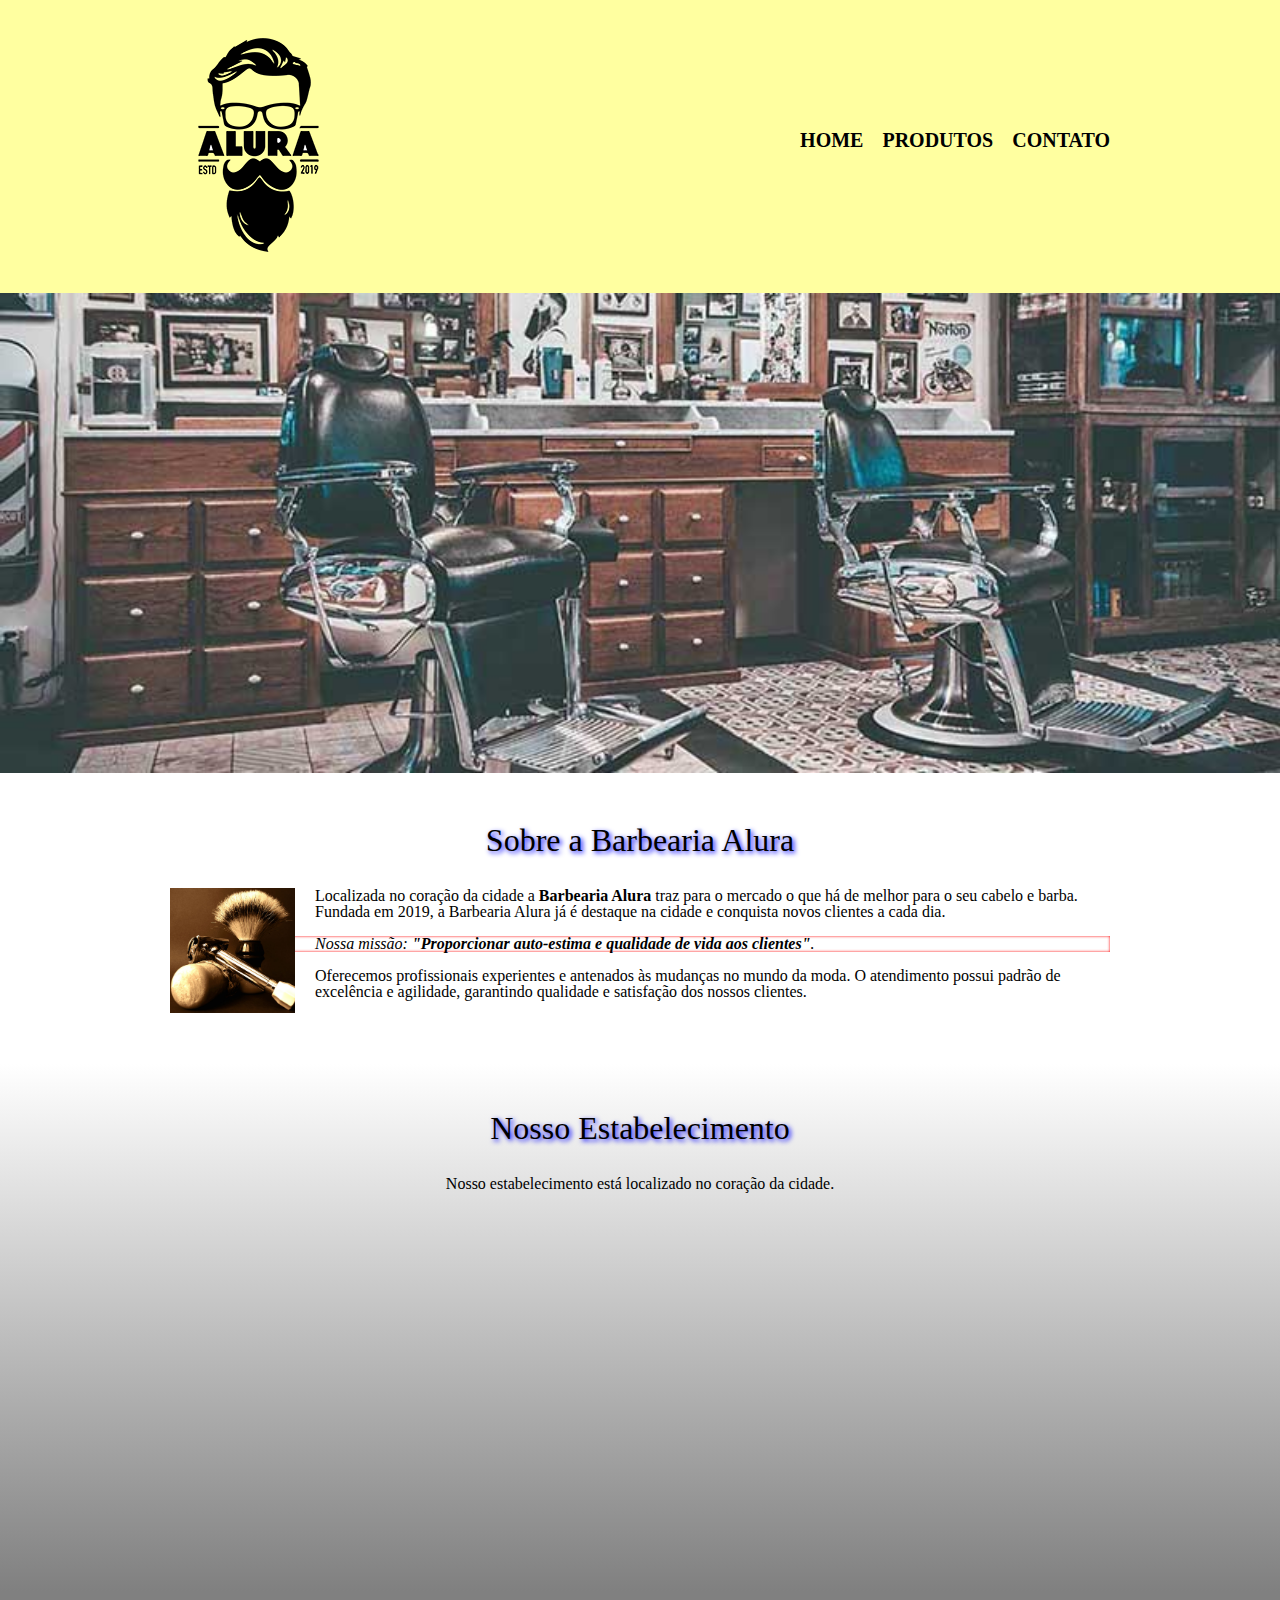
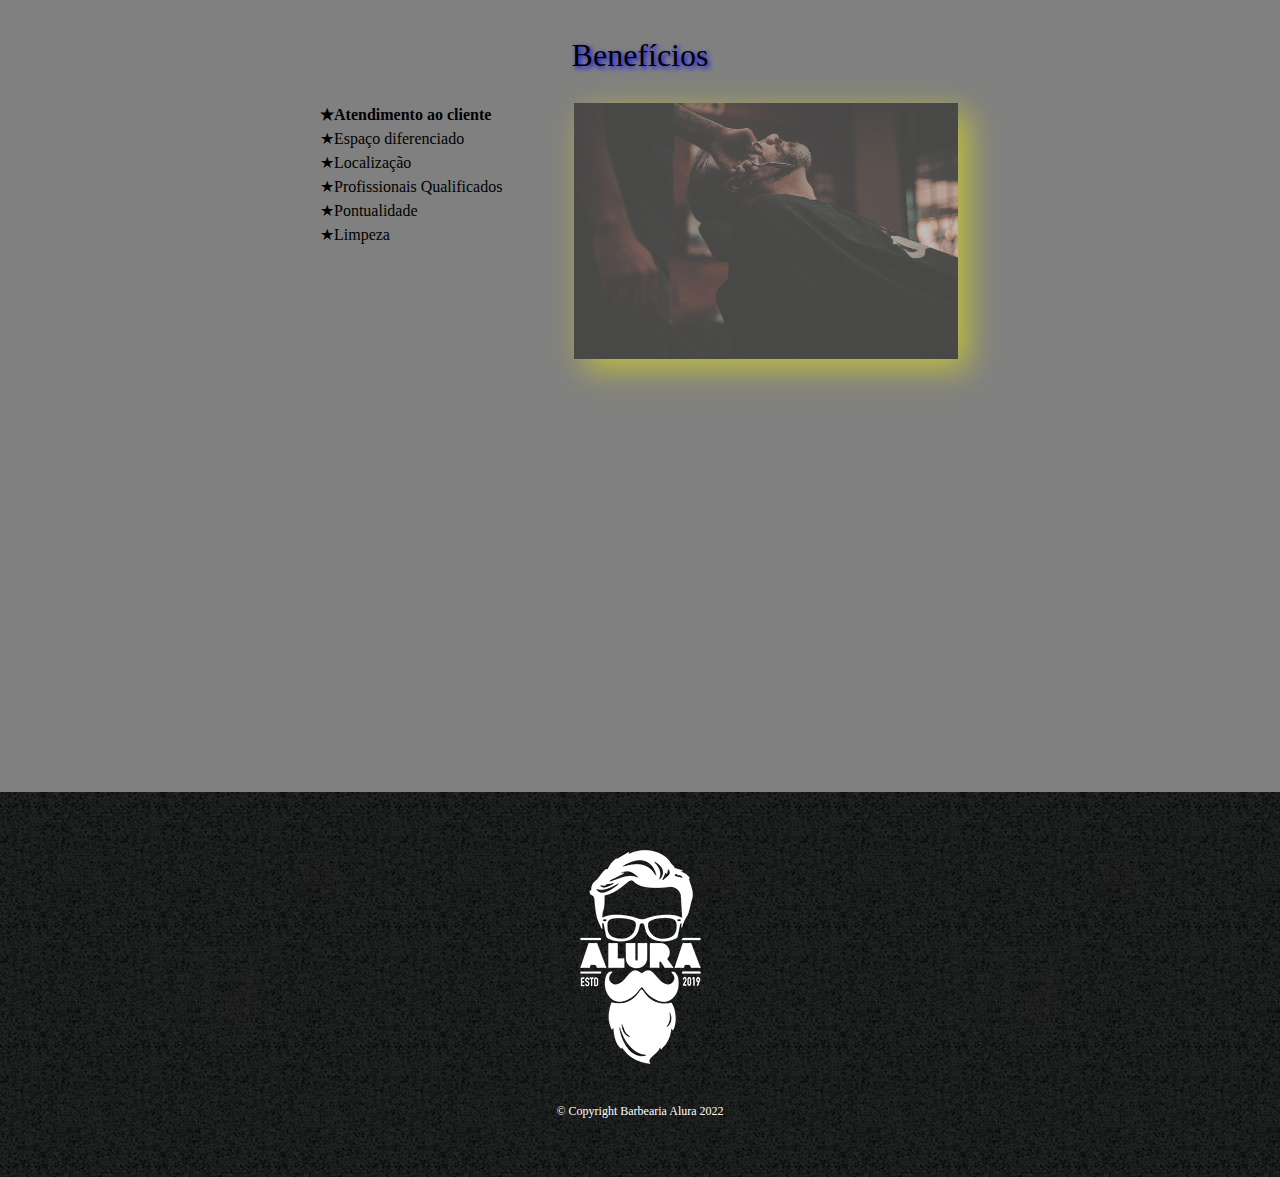
<file: index.html>
<!DOCTYPE html>

<!--Construção de Página de Front-End-->
<html lang="pt-br">
    <head>
        <meta charset="UTF-8">
        <meta name="viewport" content="width=device-width">
        <title>Barbearia Alura</title>
        <link rel="stylesheet" href="Reset.css">
        <link rel="stylesheet" href="Cabeçalho.css">
        <link rel="stylesheet" href="Inicial.css">
        <link rel="stylesheet" href="Rodapé.css">
        <link href="https://fonts.googleapis.com/css2?family=Montserrat:wght@300&display=swap" rel="stylesheet">

    </head>

    <body>
        <header>
            <div class="cabecalho">
                <h1>
                    <img src="logoP.png">
                </h1>
                
                <nav>
                    <ul>
                        <li> <a href="index.html">Home</a> </li>
                        <li> <a href="html/Produtos.html">Produtos</a> </li>
                        <li> <a href="html/Contato.html">Contato</a> </li>
                    </ul>
                </nav>
            </div>
        </header>

        <img class="banner" src="Banner.jpg">

        <main>
            <section class="principal">
                <h2 class="titulo">Sobre a Barbearia Alura</h2>

                <img class="utensilios" src="Utensilios.jpg" alt="utensilios de barbeiro.">

                <p>
                    Localizada no coração da cidade a <strong>Barbearia Alura</strong> traz para o mercado o que há de melhor para o seu cabelo e barba. Fundada em 2019, a Barbearia Alura já é destaque na cidade e conquista novos clientes a cada dia.
                </p>
            
                <p id="missao">
                    <em>Nossa missão: <strong>"Proporcionar auto-estima e qualidade de vida aos clientes"</strong>.</em>
                </p>
            
                <p>
                    Oferecemos profissionais experientes e antenados às mudanças no mundo da moda. O atendimento possui padrão de excelência e agilidade, garantindo qualidade e satisfação dos nossos clientes.
                </p>
            </section>

            <section class="endereco">
                <h3 class="titulo">Nosso Estabelecimento</h3>
                <p>
                    Nosso estabelecimento está localizado no coração da cidade.
                </p>
                <div class="mapa">
                    <iframe src="https://www.google.com/maps/embed?pb=!1m18!1m12!1m3!1d14625.799387397206!2d-46.641065214737374!3d-23.588194555912224!2m3!1f0!2f0!3f0!3m2!1i1024!2i768!4f13.1!3m3!1m2!1s0x94ce5a2b2ed7f3a1%3A0xab35da2f5ca62674!2sCaelum%20-%20Escola%20de%20Tecnologia!5e0!3m2!1spt-BR!2sbr!4v1647980262714!5m2!1spt-BR!2sbr" width="100%" height="300" style="border:0;" allowfullscreen="" loading="lazy"></iframe>
                </div>
            </section>

            <section class="beneficios">
                <h3 class="titulo">Benefícios</h3>

                <div class="conteudo">
                    <ul class="lista">
                        <li class="itens">Atendimento ao cliente</li>
                        <li class="itens">Espaço diferenciado</li>
                        <li class="itens">Localização</li>
                        <li class="itens">Profissionais Qualificados</li>
                        <li class="itens">Pontualidade</li>
                        <li class="itens">Limpeza</li>
                    </ul>
                    
                    <img class="imagem" src="Beneficios.jpg">
                </div>
                
                <div class="video">
                    <iframe width="100%" height="315" src="https://www.youtube.com/embed/wcVVXUV0YUY" title="YouTube video player" frameborder="0" allow="accelerometer; autoplay; clipboard-write; encrypted-media; gyroscope; picture-in-picture" allowfullscreen></iframe>
                </div>
            </section>
        </main>

        <footer>
            <img src="logoB.png">
            <p id="Copyright">&copy; Copyright Barbearia Alura 2022</p>
        </footer>
    </body>
</html>
</file>
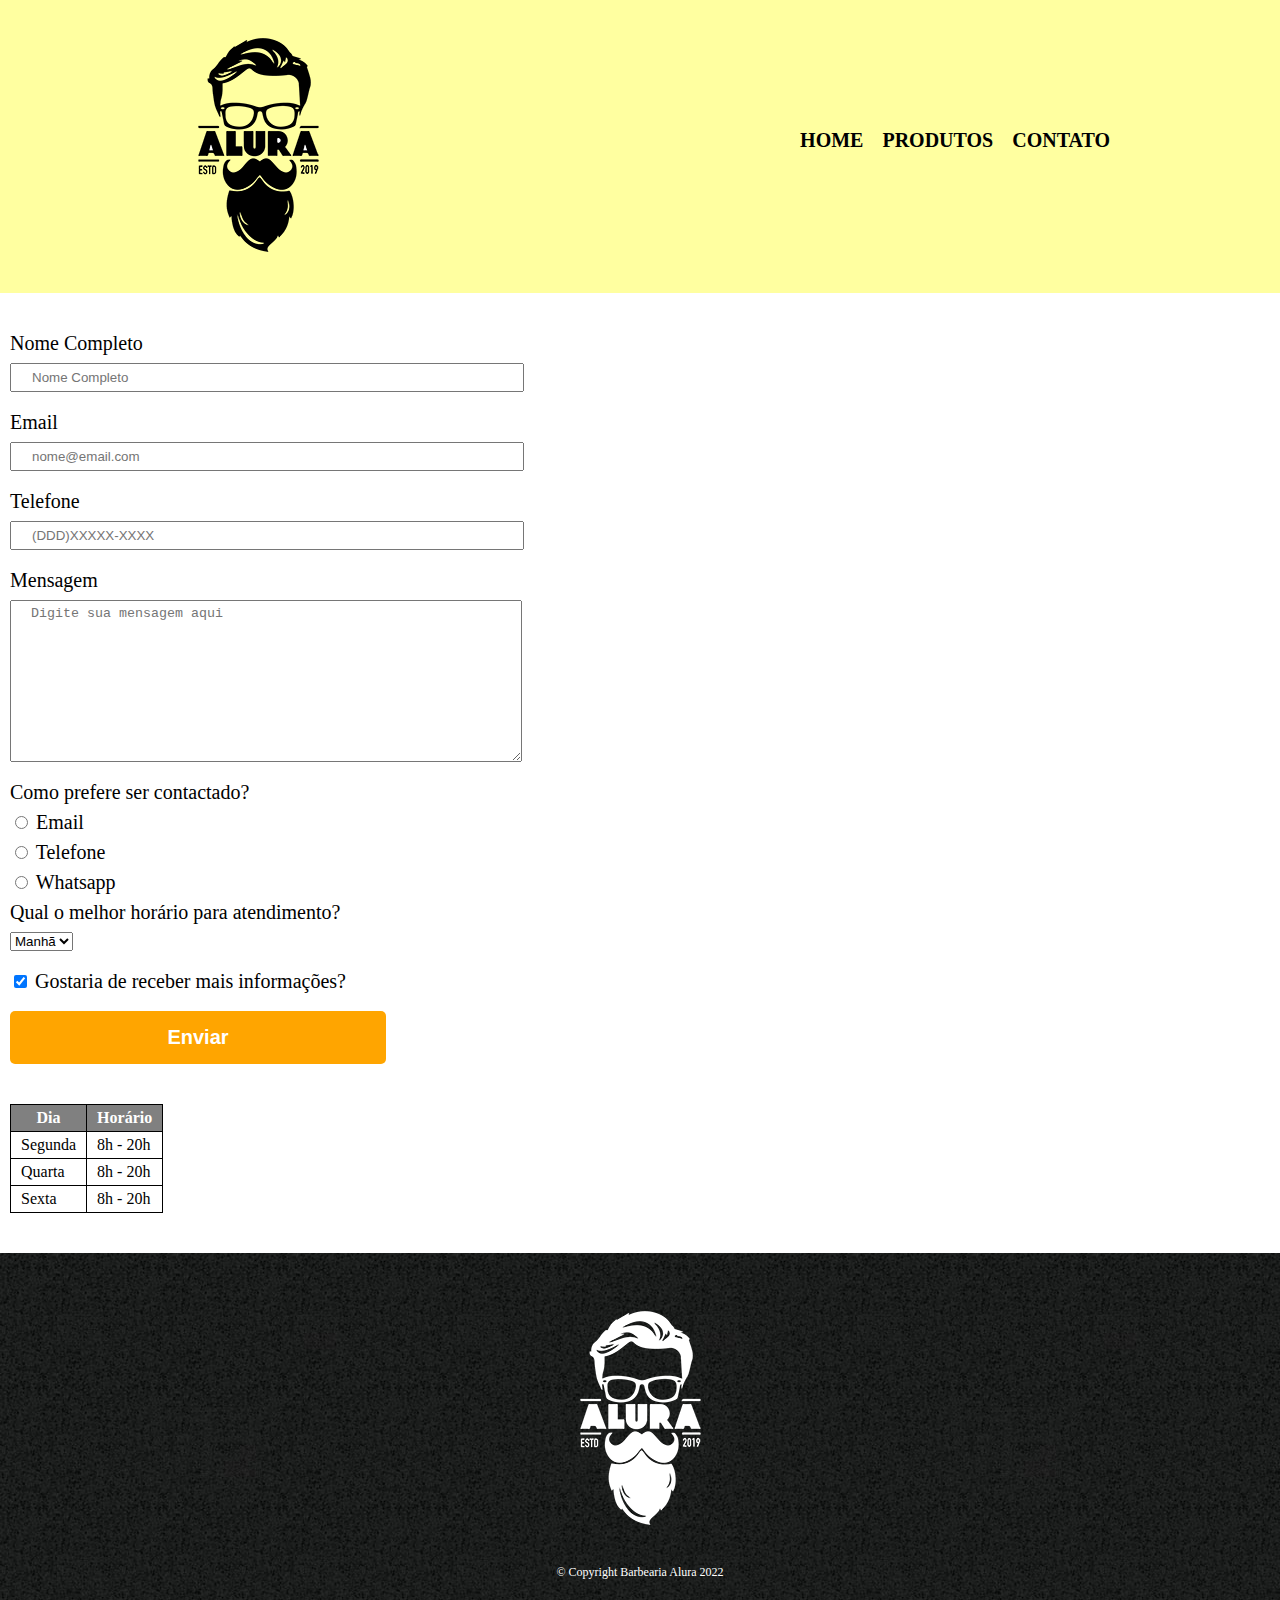
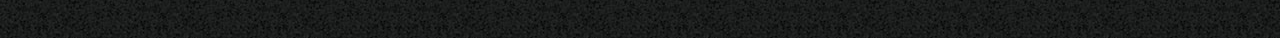
<file: html/Contato.html>
<!DOCTYPE html>
<html>
    <head>
        <meta charset="UTF-8">
        <title>Contato - Barbearia Alura</title>
        <link rel="stylesheet" href="../Reset.css">
        <link rel="stylesheet" href="../Cabeçalho.css">
        <link rel="stylesheet" href="../Contato.css">
        <link rel="stylesheet" href="../Rodapé.css">
    </head>

    <body>
        <header>
            <div class="cabecalho">
                <h1>
                    <img src="../logoP.png" alt="Logo da Barbearia Alura">
                </h1>
                
                <nav>
                    <ul>
                        <li> <a href="../index.html">Home</a> </li>
                        <li> <a href="Produtos.html">Produtos</a> </li>
                        <li> <a href="Contato.html">Contato</a> </li>
                    </ul>
                </nav>
            </div>
        </header>
        
        <main>
            <form>
                <!--Campo Básico-->
                <fieldset>
                    <label for="nome">Nome Completo</label>
                    <input type="text" id="nome" class="entrada" required placeholder="Nome Completo">
                    
                    <label for="email">Email</label>
                    <input type="email" id="email" class="entrada" required placeholder="nome@email.com">

                    <label for="telefone">Telefone</label>
                    <input type="tel" id="telefone" class="entrada" required placeholder="(DDD)XXXXX-XXXX">

                    <!--Caixa de Mensagens-->
                    <label for="mensagem">Mensagem</label> 
                    <textarea cols="65" rows="10" id="mensagem" class="entrada" required placeholder="Digite sua mensagem aqui"></textarea>
                </fieldset>

                <!--Seletor de Itens-->
                <fieldset>
                    <legend>Como prefere ser contactado?</legend>
                    <label for="itememail">
                        <input type="radio" name="contato" value="email" id="itememail">
                        Email
                    </label>
                    
                    <label for="itemtelefone">
                        <input type="radio" name="contato" value="numero" id="itemtelefone">
                        Telefone
                    </label>
                    
                    <label for="itemwhatsapp">
                        <input type="radio" name="contato" value="whatsapp" id="itemwhatsapp">
                        Whatsapp
                    </label> 
                </fieldset>

                <!--Seletor de Conteúdo-->
                <fieldset>
                    <legend>Qual o melhor horário para atendimento?</legend>
                    <select>
                        <option>Manhã</option>
                        <option>Tarde</option>
                        <option>Noite</option>
                    </select>
                </fieldset>

                <!--Checkbox-->
                <label class="checkbox">
                    <input type="checkbox" checked>
                    Gostaria de receber mais informações?
                </label>

                <input type="submit" value="Enviar" class="enviar">
            </form>

            <!--Tabela-->
            <table>
                <thead>
                    <tr>
                        <th>Dia</th> <th>Horário</th>
                    </tr>
                </thead>

                <tbody>
                    <tr>
                        <td>Segunda</td> <td>8h - 20h</td>
                    </tr>
                    <tr>
                        <td>Quarta</td> <td>8h - 20h</td>
                    </tr>
                    <tr>
                        <td>Sexta</td> <td>8h - 20h</td>
                    </tr>
                </tbody>
            </table>
        </main>

        <footer>
            <img src="../logoB.png" alt="Logo da Barbearia Alura">
            <p id="Copyright">&copy; Copyright Barbearia Alura 2022</p>
        </footer>
    </body>
</html>
</file>
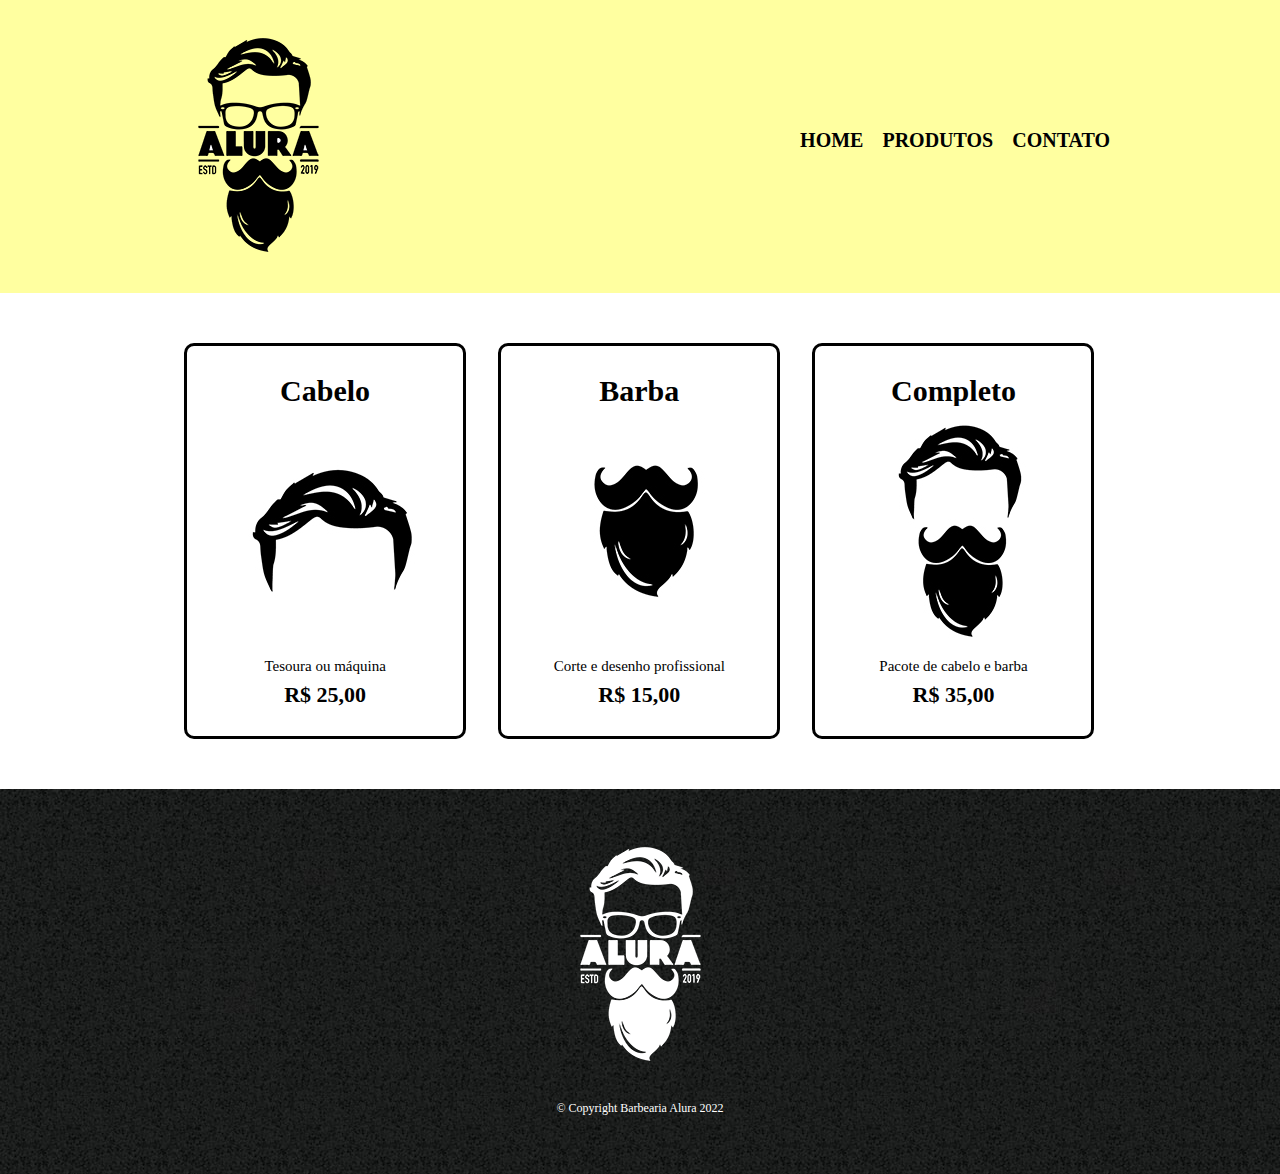
<file: html/Produtos.html>
<!DOCTYPE html>
<html>
    <head>
        <meta charset="UTF-8">
        <title>Produtos - Barbearia Alura</title>
        <link rel="stylesheet" href="../Reset.css">
        <link rel="stylesheet" href="../Cabeçalho.css">
        <link rel="stylesheet" href="../Produtos.css">
        <link rel="stylesheet" href="../Rodapé.css">
    </head>

    <body>
        <header>
            <div class="cabecalho">
                <h1>
                    <img src="../logoP.png">
                </h1>
                
                <nav>
                    <ul>
                        <li> <a href="../index.html">Home</a> </li>
                        <li> <a href="Produtos.html">Produtos</a> </li>
                        <li> <a href="Contato.html">Contato</a> </li>
                    </ul>
                </nav>
            </div>
        </header>
    
        <main>
            <ul class="pacotes">
                <li>
                    <h2>Cabelo</h2>
                    <img src="../Cabelo.jpg">
                    <p class="descrição">Tesoura ou máquina</p>
                    <p class="preço">R$ 25,00</p>
                </li>                                          
               
                <li>
                    <h2>Barba</h2>
                    <img src="../Barba.jpg">
                    <p class="descrição">Corte e desenho profissional</p>
                    <p class="preço">R$ 15,00</p>
                </li>        
                
                <li>
                    <h2>Completo</h2>
                    <img src="../Completo.jpg">
                    <p class="descrição">Pacote de cabelo e barba</p>
                    <p class="preço">R$ 35,00</p>
                </li>
            </ul>    
        </main>

        <footer>
            <img src="../logoB.png">
            <p id="Copyright">&copy; Copyright Barbearia Alura 2022</p>
        </footer>
    </body>
</html>
</file>
<file: Cabeçalho.css>
/* configurações do cabeçalho */

header {
    background: rgb(255, 255, 160);
    padding: 20px 0;
}

.cabecalho {
    position: relative;
    width: 940px;
    margin: 0 auto 0 auto;
}

nav {
    position: absolute;
    top: 110px;
    right: 0;
}

nav a {
    text-transform: uppercase;
    color: black;
    font-weight: bold;
    font-size: 20px;
    text-decoration: none;
}

nav li {
    display: inline;
    margin: 0 0 0 15px;
}

nav a:hover {
    color: red;
    text-decoration: underline;
}
</file>
<file: Inicial.css>
/* Configurações do Home */

/*body { font-family: 'Montserrat', sans-serif; }*/

.banner { width: 100%; }

.titulo {
    text-align: center;
    font-size: 2em;
    margin: 0 0 1em;
    clear: left;
    text-shadow: 2px 2px 5px blue;
}

.principal {
    padding: 3em 0;
    background: white;
    width: 940px;
	margin: 0 auto;
}

.principal p { margin: 0 0 1em; }

.principal strong { font-weight: bold; }

.principal em { font-style: italic; }

.utensilios {
    width: 125px;
    float: left;
    margin: 0 20px 20px 0;
}

#missao { box-shadow: inset 0 0 3px red; }

.endereco {
    padding: 3em 0;
    background: linear-gradient(white,gray);
}

.endereco p {
    margin: 0 0 3em;
    text-align: center;
}

.mapa {
    width: 940px;
	margin: 0 auto;
}

.beneficios {
    padding: 3em 0;
    background: gray;
}

.conteudo{
    width: 640px;
    margin: auto;
}

.lista {
    width: 39%;
    display: inline-block;
    vertical-align: top;
}

.itens { line-height: 1.5em; }

.itens:first-child { font-weight: bold; }

.itens:before { content: "★"}

.imagem { /* beneficios */ 
    width: 60%;
    opacity: 0.5;
    box-shadow: 10px 10px 30px yellow;
}

.video {
    width: 560px;
    margin: 2em auto;
}


/* Configurações do Mouse */

.imagem:hover {
    width: 60%;
    opacity: 1;
    transition: 0.5s;
}


/* Design Responsivo */

@media screen and (max-width:480px) {
    .cabecalho, .principal, .conteudo, .mapa, .video { width: auto; }
    h1 { text-align: center; }
    nav { position: static; }
    .lista, .imagem { width: 100%; }
}
</file>
<file: Rodapé.css>
/* configurações do rodapé */

footer {
    text-align: center;
    background: url('BG.jpg');
    padding: 40px 0;
}

#Copyright {
    color: white;
    font-size: 12px;
    margin: 20px;
}
</file>
<file: Contato.css>
/* Configurações do Formulário */

main {
    width: 940px;
    margin: 0 10px;
}

form {
    margin: 40px 0;
}

form label, legend {
    display: block;
    font-size: 20px;
    margin: 0 0 10px;
}

.entrada {
    display: block;
    margin: 0 0 20px;
    padding: 5px 20px;
    width: 50%;
}

.checkbox { margin: 20px 0; }

.enviar {
    width: 40%;
    padding: 15px 0;
    background: orange;
    color: white;
    font-size: 20px;
    font-weight: bold;
    border: none;
    border-radius: 5px;
    transition: 0.5s all;
    cursor: pointer;
}


/* Configurações da Tabela */

table { margin: 20px 0 40px; }

thead {
    background-color: gray;
    color: white;
    font-weight: bold;
}

th, td {
    border: 1px solid black;
    padding: 5px 10px;
}


/* Configurações do Mouse */

.enviar:hover {
    background: purple;
    transform: scale(1.1);
}
</file>
<file: Produtos.css>
/* Configurações do Conteúdo */

.pacotes {
    width: 940px;
    margin: 0 auto 0 auto;
    padding: 50px 0;
}

.pacotes li {
    display: inline-block;
    text-align: center;
    width: 30%;
    vertical-align: top;
    /*background: lightgray;*/
    margin: 0  1.5%;
    padding: 30px 20px;
    box-sizing: border-box;
    border: black 3px solid;
    border-radius: 10px;
}

.pacotes h2 {
    font-size: 30px;
    font-weight: bold;
}

.descrição { font-size: 15px; }

.preço {
    font-size: 22px;
    font-weight: bold;
    margin-top: 10px;
}

/* Configurações do Mouse */

.pacotes li:hover {
    border-color: darkgreen;
    color: darkgreen;
}

.pacotes li:active {
    border-color: blueviolet;
    color: blueviolet;
}

.pacotes li:hover h2 {
    font-size: 35px;
    color: darkgreen;
}

.pacotes li:active h2 {
    font-size: 35px;
    color: blueviolet;
}
</file>
